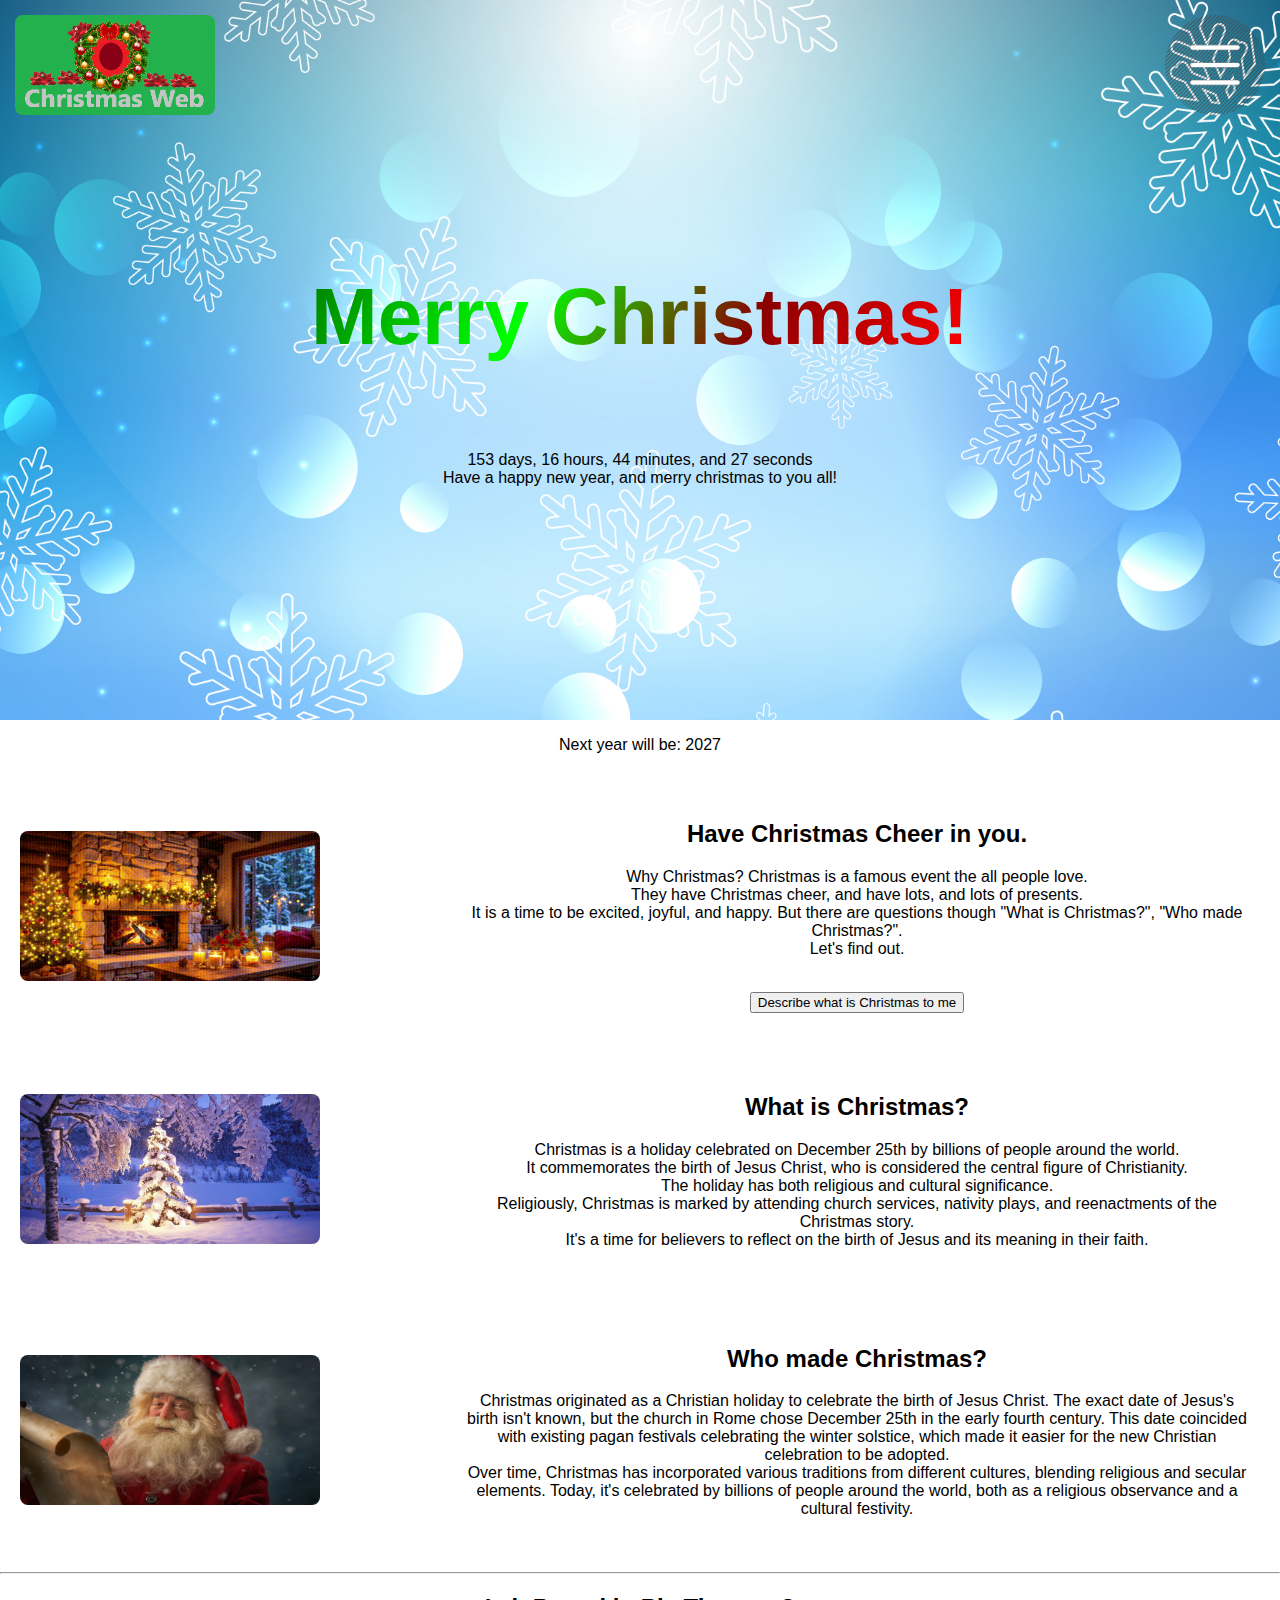
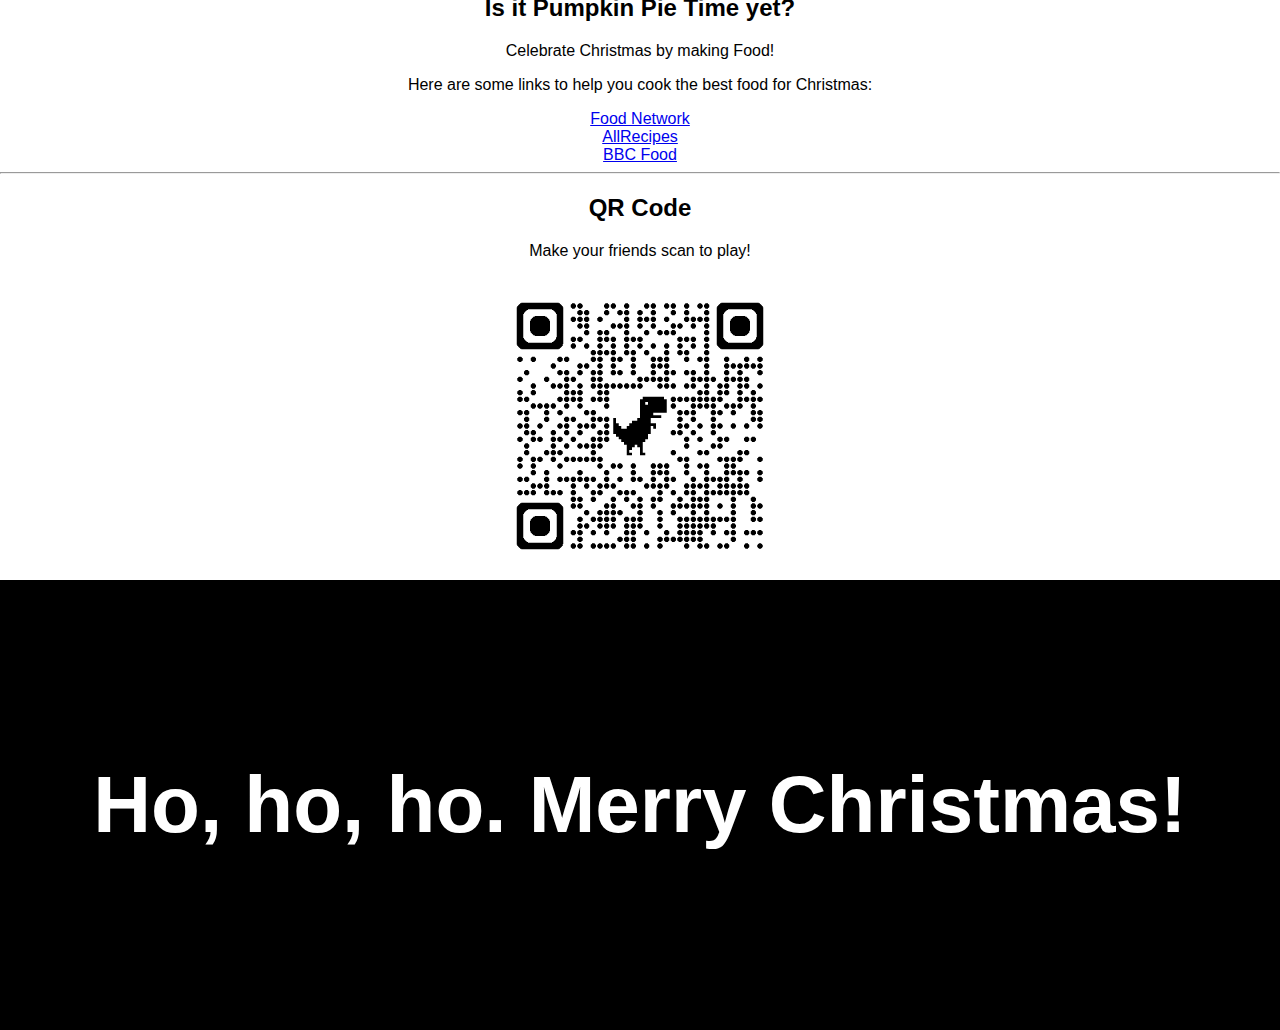
<file: index.html>
<!DOCTYPE html>
<html lang="en">
<head>
    <meta charset="UTF-8">
    <meta name="viewport" content="width=device-width, initial-scale=1.0">
    <title>
        Christmas Web
    </title>
    <link rel="shortcut icon" href="wreath.png">
    <link rel="stylesheet" href="style.css">
</head>
<body>
    <div class="santaEasterEggContainer" style="display: none; opacity: 0;">
        <img class="santa" src="santaSleigh.png">
    </div>
    <div class="sidebar">
        <div class="closeBtn">&times;</div>
        <h3>
            Christmas Options
        </h3>
        <p>
            Select one for the Christmas Fun!🎄
        </p>
        <hr>
        <a href="#christmasCheer">About Christmas</a>
        <br>
        <a href="games/">Games</a>
    </div>
    <nav><img id="logo" src="logo.png" onclick="new Audio('logo_sx.mp3').play();">
    <img id="options" src="options.gif" style="cursor: pointer;"></nav>
    <header>
        <div style="text-align: center;"><h1>
            Merry Christmas!
        </h1>
        <br>
        <p id="countdown">
            Countdown is unavailable. Please try again or use a different browser
        </p></div>
    </header>
    <p id="message">
        Next year will be: 0000
        <br>
        If the year has not been loaded. Please check that JavaScript is enabled in your browser's settings.
    </p>
    <div id="christmasCheer">
        <div class="aboutContainer">
            <img src="Christmas Video.gif" id="thumbnail" height="150" width="300"><br>
            <div class="about"><h2>
        Have Christmas Cheer in you.
    </h2>
    <p>
        Why Christmas? Christmas is a famous event the all people love.
        <br>They have Christmas cheer, and have lots, and lots of presents.
        <br>It is a time to be excited, joyful, and happy. But there are questions though "What is Christmas?", "Who made Christmas?".
        <br>Let's find out.
    </p>
    <br>
    <button id="santaEasterEgg" onclick="easterEgg();">Describe what is Christmas to me</button></div></div>
    <div class="aboutContainer">
        <img src="christmas 1.jpg" id="thumbnail" height="150" width="300"><br>
        <div class="about">
            <h2>
                What is Christmas?
            </h2>
            <p>
                Christmas is a holiday celebrated on December 25th by billions of people around the world.
                <br>It commemorates the birth of Jesus Christ, who is considered the central figure of Christianity.
                <br>The holiday has both religious and cultural significance.
            <br>
            Religiously, Christmas is marked by attending church services, nativity plays, and reenactments of the Christmas story.
            <br>It's a time for believers to reflect on the birth of Jesus and its meaning in their faith.
            </p>
        </div>
    </div>
    <div class="aboutContainer">
        <img src="santa claus.webp" id="thumbnail" height="150" width="300"><br>
        <div class="about">
            <h2>
                Who made Christmas?
            </h2>
            <p>
                Christmas originated as a Christian holiday to celebrate the birth of Jesus Christ. The exact date of Jesus's birth isn't known, but the church in Rome chose December 25th in the early fourth century. This date coincided with existing pagan festivals celebrating the winter solstice, which made it easier for the new Christian celebration to be adopted.
            <br>
            Over time, Christmas has incorporated various traditions from different cultures, blending religious and secular elements. Today, it's celebrated by billions of people around the world, both as a religious observance and a cultural festivity.
            </p>
        </div>
    </div>
</div>
<hr>
<h2>
    Is it Pumpkin Pie Time yet?
</h2>
<p>
    Celebrate Christmas by making Food!
</p>
<p>
    Here are some links to help you cook the best food for Christmas:
</p>
<a href="https://www.foodnetwork.com/holidays-and-parties/packages/holidays/holiday-central-christmas/the-best-christmas-recipes?form=MG0AV3">Food Network</a>
<br>
<a href="https://www.allrecipes.com/gallery/best-traditional-christmas-dishes/">AllRecipes</a>
<br>
<a href="https://www.bbc.co.uk/food/occasions/christmas?form=MG0AV3">BBC Food</a>
<hr>
<h2>
    QR Code
</h2>
<p>
    Make your friends scan to play!
</p>
<img height="300" width="300" src="qrcode.png">
<br>
<footer>
    <h1>
        Ho, ho, ho. Merry Christmas!
    </h1>
</footer>
    <script src="scripts.js"></script>
</body>
</html>
</file>
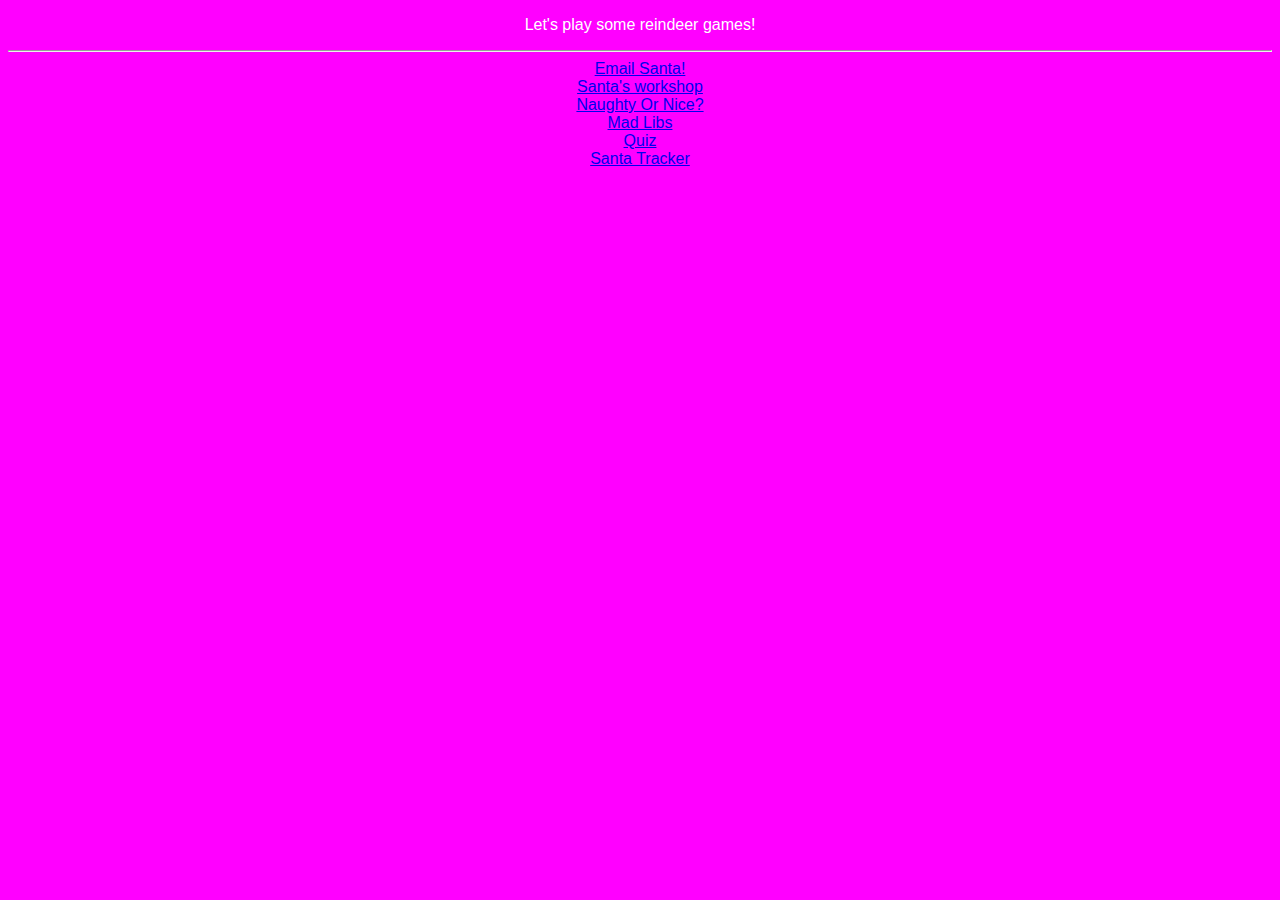
<file: games/index.html>
<!DOCTYPE html>
<html lang="en">
<head>
    <meta charset="UTF-8">
    <meta name="viewport" content="width=device-width, initial-scale=1.0">
    <title>
        Christmas Games
    </title>
    <style>
        html, body {
    background: magenta;
    color: white;
    text-align: center;
    font-family: Arial, Helvetica, sans-serif;
}
    </style>
    <link rel="shortcut icon" href="wreath.png">
</head>
<body>
    <p>
        Let's play some reindeer games!
    </p>
    <hr>
    <a href="emailSanta.html">Email Santa!</a><br>
    <a href="santaWorkshop.html">Santa's workshop</a><br>
    <a href="list.html">Naughty Or Nice?</a><br>
    <a href="madlibs.html">Mad Libs</a><br>
    <a href="quizwhiz.html">Quiz</a><br>
    <a href="santaTracker.html">Santa Tracker</a>
</body>
</html>
</file>
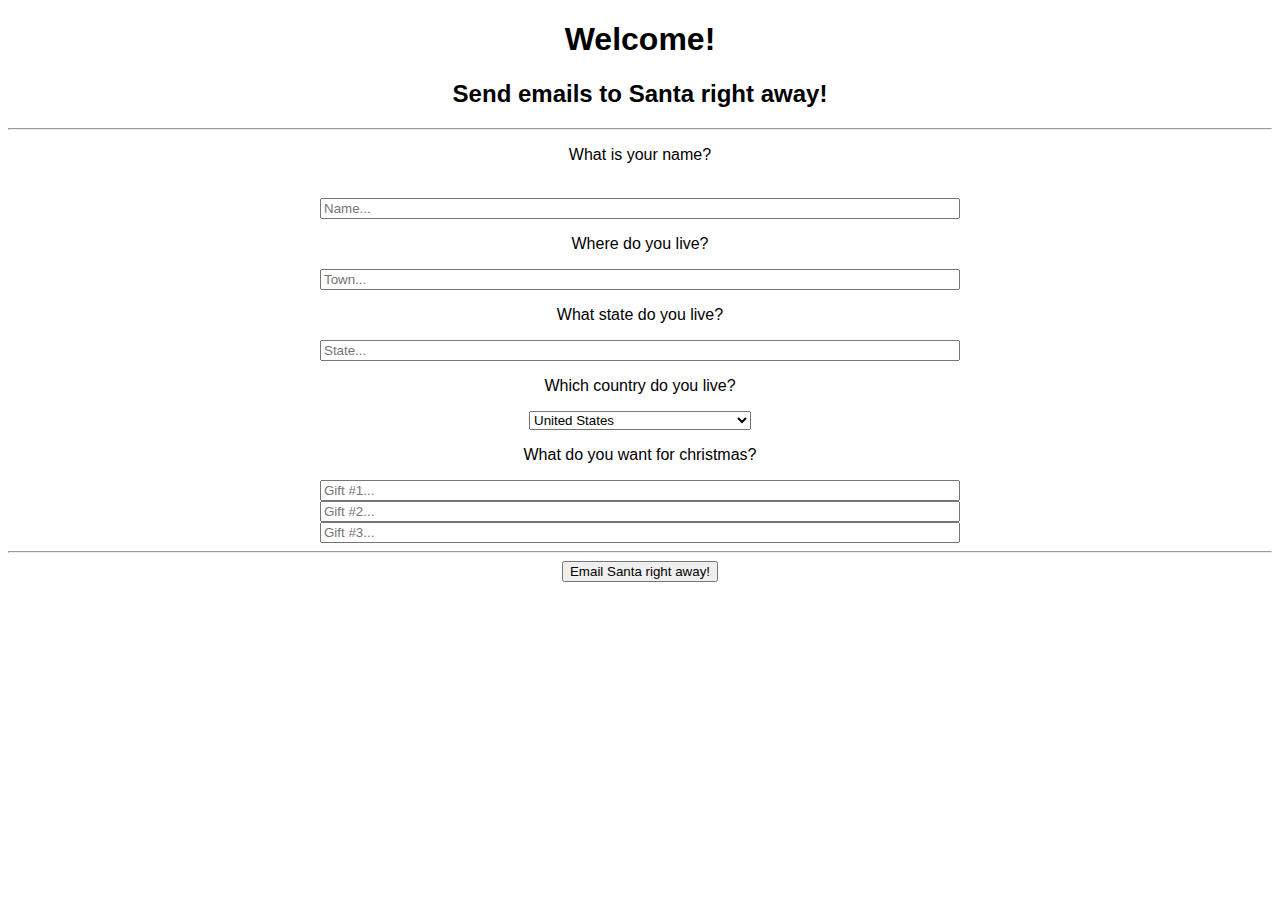
<file: games/emailSanta.html>
<!DOCTYPE html>
<html lang="en">
<head>
    <meta charset="UTF-8">
    <meta name="viewport" content="width=device-width, initial-scale=1.0">
    <title>Email Santa!</title>
    <style>
        html, body {
            font-family:Verdana, Geneva, Tahoma, sans-serif;
        }
        input {
            width: 50%;
        }
        .emailedContainer {
            background: rgba(0, 0, 0, 0.541);
            color: black;
            height: 100vh;
            width: 100%;
            position: fixed;
            top: 0;
            left: 0;
            display: flex;
            justify-content: center;
            align-items: center;
        }
        .emailedContainer .message {
            background: palegoldenrod;
            height: 80vh;
            width: 70%;
            font-family:'Segoe UI', Tahoma, Geneva, Verdana, sans-serif;
            border-radius: 8px;
            border: 10px solid rgb(84, 82, 61);
            overflow-y: scroll;
            overflow-x: hidden;
        }
    </style>
    <link rel="shortcut icon" href="wreath.png">
</head>
<body>
    <div class="emailedContainer" style="display: none;">
        <div class="message">
            <p id="msgtxt">
                Ho ho ho, Email me!
            </p>
        </div>
    </div>
    <center>
        <h1>
            Welcome!
        </h1>
        <h2>
            Send emails to Santa right away!
        </h2>
        <hr>
        <p>
            What is your name?
        </p>
        <br>
        <input id="name" type="text" placeholder="Name...">
        <br>
        <p>
            Where do you live?
        </p>
        <input id="town" type="text" placeholder="Town...">
        <br>
        <p>
            What state do you live?
        </p>
        <input id="state" type="text" placeholder="State...">
        <br>
        <p>
            Which country do you live?
        </p>
        <select id="countries">
            <option value="AF">Afghanistan</option> <option value="AL">Albania</option> <option value="DZ">Algeria</option> <option value="AD">Andorra</option> <option value="AO">Angola</option> <option value="AG">Antigua and Barbuda</option> <option value="AR">Argentina</option> <option value="AM">Armenia</option> <option value="AU">Australia</option> <option value="AT">Austria</option> <option value="AZ">Azerbaijan</option> <option value="BS">Bahamas</option> <option value="BH">Bahrain</option> <option value="BD">Bangladesh</option> <option value="BB">Barbados</option> <option value="BY">Belarus</option> <option value="BE">Belgium</option> <option value="BZ">Belize</option> <option value="BJ">Benin</option> <option value="BT">Bhutan</option> <option value="BO">Bolivia</option> <option value="BA">Bosnia and Herzegovina</option> <option value="BW">Botswana</option> <option value="BR">Brazil</option> <option value="BN">Brunei</option> <option value="BG">Bulgaria</option> <option value="BF">Burkina Faso</option> <option value="BI">Burundi</option> <option value="CV">Cabo Verde</option> <option value="KH">Cambodia</option> <option value="CM">Cameroon</option> <option value="CA">Canada</option> <option value="CF">Central African Republic</option> <option value="TD">Chad</option> <option value="CL">Chile</option> <option value="CN">China</option> <option value="CO">Colombia</option> <option value="KM">Comoros</option> <option value="CG">Congo</option> <option value="CR">Costa Rica</option> <option value="HR">Croatia</option> <option value="CU">Cuba</option> <option value="CY">Cyprus</option> <option value="CZ">Czech Republic</option> <option value="DK">Denmark</option> <option value="DJ">Djibouti</option> <option value="DM">Dominica</option> <option value="DO">Dominican Republic</option> <option value="EC">Ecuador</option> <option value="EG">Egypt</option> <option value="SV">El Salvador</option> <option value="GQ">Equatorial Guinea</option> <option value="ER">Eritrea</option> <option value="EE">Estonia</option> <option value="SZ">Eswatini</option> <option value="ET">Ethiopia</option> <option value="FJ">Fiji</option> <option value="FI">Finland</option> <option value="FR">France</option> <option value="GA">Gabon</option> <option value="GM">Gambia</option> <option value="GE">Georgia</option> <option value="DE">Germany</option> <option value="GH">Ghana</option> <option value="GR">Greece</option> <option value="GD">Grenada</option> <option value="GT">Guatemala</option> <option value="GN">Guinea</option> <option value="GW">Guinea-Bissau</option> <option value="GY">Guyana</option> <option value="HT">Haiti</option> <option value="HN">Honduras</option> <option value="HU">Hungary</option> <option value="IS">Iceland</option> <option value="IN">India</option> <option value="ID">Indonesia</option> <option value="IR">Iran</option> <option value="IQ">Iraq</option> <option value="IE">Ireland</option> <option value="IL">Israel</option> <option value="IT">Italy</option> <option value="JM">Jamaica</option> <option value="JP">Japan</option> <option value="JO">Jordan</option> <option value="KZ">Kazakhstan</option> <option value="KE">Kenya</option> <option value="KI">Kiribati</option> <option value="KP">Korea (North)</option> <option value="KR">Korea (South)</option> <option value="KW">Kuwait</option> <option value="KG">Kyrgyzstan</option> <option value="LA">Laos</option> <option value="LV">Latvia</option> <option value="LB">Lebanon</option> <option value="LS">Lesotho</option> <option value="LR">Liberia</option> <option value="LY">Libya</option> <option value="LI">Liechtenstein</option> <option value="LT">Lithuania</option> <option value="LU">Luxembourg</option> <option value="MG">Madagascar</option> <option value="MW">Malawi</option> <option value="MY">Malaysia</option> <option value="MV">Maldives</option> <option value="ML">Mali</option> <option value="MT">Malta</option> <option value="MH">Marshall Islands</option> <option value="MR">Mauritania</option> <option value="MU">Mauritius</option> <option value="MX">Mexico</option> <option value="FM">Micronesia</option> <option value="MD">Moldova</option> <option value="MC">Monaco</option> <option value="MN">Mongolia</option> <option value="ME">Montenegro</option> <option value="MA">Morocco</option> <option value="MZ">Mozambique</option> <option value="MM">Myanmar</option> <option value="NA">Namibia</option> <option value="NR">Nauru</option> <option value="NP">Nepal</option> <option value="NL">Netherlands</option> <option value="NZ">New Zealand</option> <option value="NI">Nicaragua</option> <option value="NE">Niger</option> <option value="NG">Nigeria</option> <option value="MK">North Macedonia</option> <option value="NO">Norway</option> <option value="OM">Oman</option> <option value="PK">Pakistan</option> <option value="PW">Palau</option> <option value="PA">Panama</option> <option value="PG">Papua New Guinea</option> <option value="PY">Paraguay</option> <option value="PE">Peru</option> <option value="PH">Philippines</option> <option value="PL">Poland</option> <option value="PT">Portugal</option> <option value="QA">Qatar</option> <option value="RO">Romania</option> <option value="RU">Russia</option> <option value="RW">Rwanda</option> <option value="KN">Saint Kitts and Nevis</option> <option value="LC">Saint Lucia</option> <option value="VC">Saint Vincent and the Grenadines</option> <option value="WS">Samoa</option> <option value="SM">San Marino</option> <option value="ST">Sao Tome and Principe</option> <option value="SA">Saudi Arabia</option> <option value="SN">Senegal</option> <option value="RS">Serbia</option> <option value="SC">Seychelles</option> <option value="SL">Sierra Leone</option> <option value="SG">Singapore</option> <option value="SK">Slovakia</option> <option value="SI">Slovenia</option> <option value="SB">Solomon Islands</option> <option value="SO">Somalia</option> <option value="US" selected>United States</option> <option value="UK">United Kingdom</option>
        </select>
        <br>
        <p>
            What do you want for christmas?
        </p>
        <input id="gift1" type="text" placeholder="Gift #1...">
        <br>
        <input id="gift2" type="text" placeholder="Gift #2...">
        <br>
        <input id="gift3" type="text" placeholder="Gift #3...">
        <hr>
        <button id="email" type="submit">Email Santa right away!</button>
    </center>
    <script>
        document.getElementById("email").addEventListener("click", () => {
            alert("Emailed! Please wait...");
            let name = encodeURIComponent(document.getElementById("name").value);
                let town = encodeURIComponent(document.getElementById("town").value);
                let state = encodeURIComponent(document.getElementById("state").value);
                let country = encodeURIComponent(document.getElementById("countries").value);
                let gifts = {
                    gift1: encodeURIComponent(document.getElementById("gift1").value),
                    gift2: encodeURIComponent(document.getElementById("gift2").value),
                    gift3: encodeURIComponent(document.getElementById("gift3").value)
                };
                let generateCode = `?emailSent=true&name=${name}&town=${town}&state=${state}&country=${country}&gift1=${gifts.gift1}&gift2=${gifts.gift2}&gift3=${gifts.gift3}`;
                setTimeout(() => {
                    try {
                    location.search = generateCode;
                } catch(error) {
                    console.error(error);
                }
                }, 10000);
        });
        /* Message */
        function getUrlParams() {
    const params = {};
    const queryString = window.location.search.substring(1);
    const regex = /([^&=]+)=([^&]*)/g;
    let m;
    while (m = regex.exec(queryString)) {
        params[decodeURIComponent(m[1])] = decodeURIComponent(m[2]);
    }
    return params;
}
function returnParam() {
    const param = getUrlParams();
    if (param.emailSent == "true") {
        document.querySelector(".emailedContainer").style.display = "flex";
    }
    let message = `
    Ho, ho, ho! It's me! Santa Claus! It is great to see you, ${param.name}!
    <br>It is nice to see you in ${param.town}! I love that place, and I love your state, too!
    <br>Good old ${param.state}! You got a great list happening here! You wanted a ${param.gift1}, a ${param.gift2}, and a ${param.gift3}! Wow!
    <br>My good elves made this email for me and mostly for you.
    <br>Ho, ho, ho! Merry Christmas, ${param.name}! I'll see you there in ${param.country}!
    <br><img height="400" width="500" src="images/signature.jpg"><br><b>From: Santa Claus, North Pole</b>`;
    document.getElementById("msgtxt").innerHTML = message;
}
returnParam();
    </script>
</body>
</html>
</file>
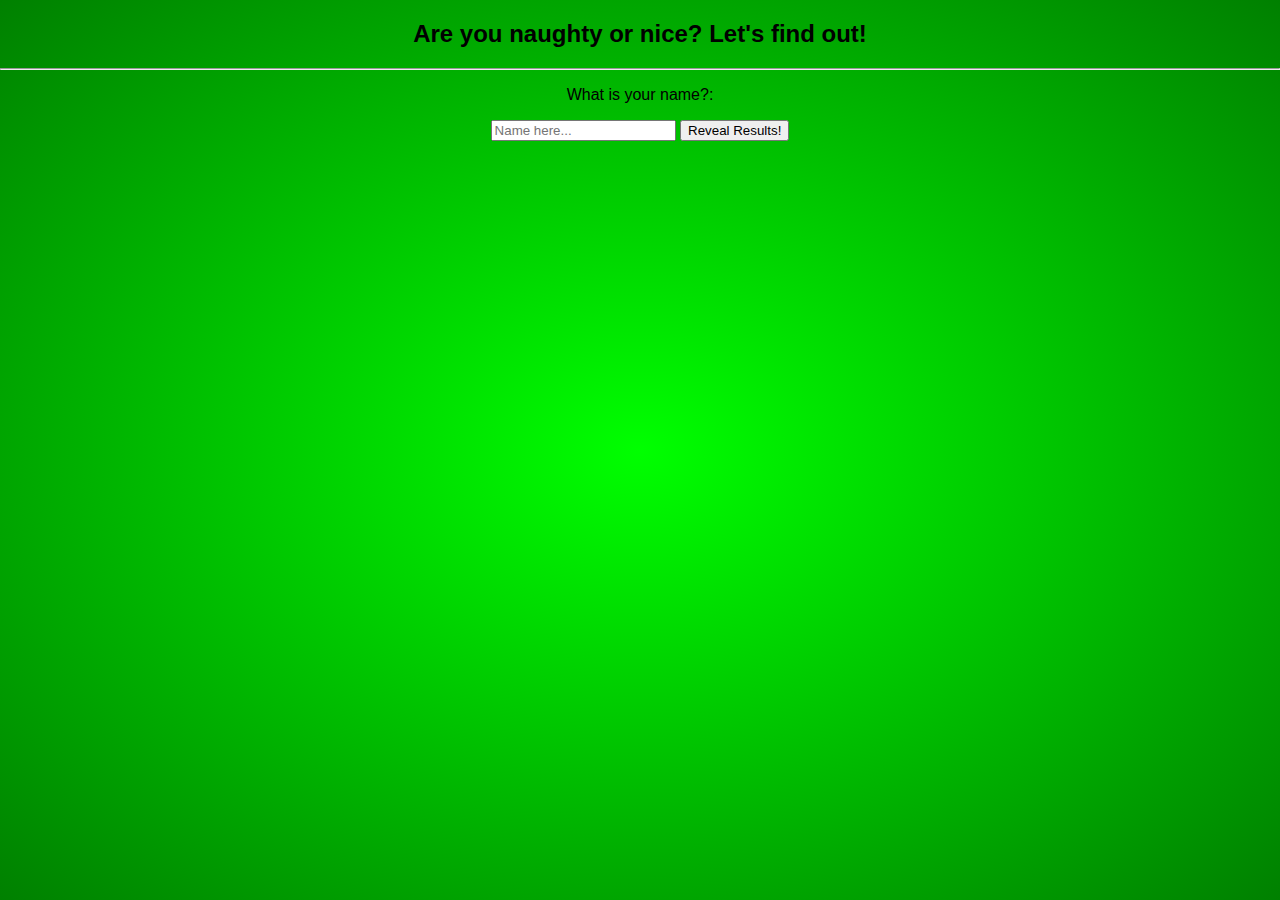
<file: games/list.html>
<!DOCTYPE html>
<html lang="en">
<head>
    <meta charset="UTF-8">
    <meta name="viewport" content="width=device-width, initial-scale=1.0">
    <title>
        Am I Naughty Or Nice?
    </title>
    <style>
        html, body {
            margin: 0;
            font-family: Arial, Helvetica, sans-serif;
            background: radial-gradient(lime, green);
            height: 100vh;
            width: 100%;
            position: absolute;
            top: 0;
            left: 0;
        }
    </style>
    <link rel="shortcut icon" href="wreath.png">
</head>
<body>
    <center>
        <h2>
            Are you naughty or nice? Let's find out!
        </h2>
        <hr>
        <p>
            What is your name?:
        </p>
        <form action="javascript:results();">
            <input id="name" type="text" placeholder="Name here..." required>
            <button type="submit">Reveal Results!</button>
        </form>
        <p id="results">
        </p>
    </center>
    <script>
        var resultsTable = [
            {
                personType: "Naughty",
                results: (reason, name) => { return `
                <h2>
                    You are naughty, ${name}
                    </h2>
                    <br>
                    Sorry, but you are on the naughty list, because${reason}. Santa really does not like to hear that!
                    <br>
                    But do not worry! You can try again next year!` },
                reasons: [
                    " you were disrespectful",
                    " you were not acting so good!",
                ]
            },
            {
                personType: "Nice",
                results: (reason, name) => { return `
                <h2>
                    You are nice! Yay, ${name}!
                    <br>
                    You were just a very nice kid, ${name}! Santa really loves that. He loves to hear that from you!` },
                reasons: []
            }
        ];
        function results() {
            let input = document.querySelector("#name");
            let randomResult = resultsTable[Math.floor(Math.random()*resultsTable.length)];
            document.querySelector("#results").innerHTML = randomResult.results(randomResult.reasons[Math.floor(Math.random()*randomResult.reasons.length)], input.value);
        }
    </script>
</body>
</html>
</file>
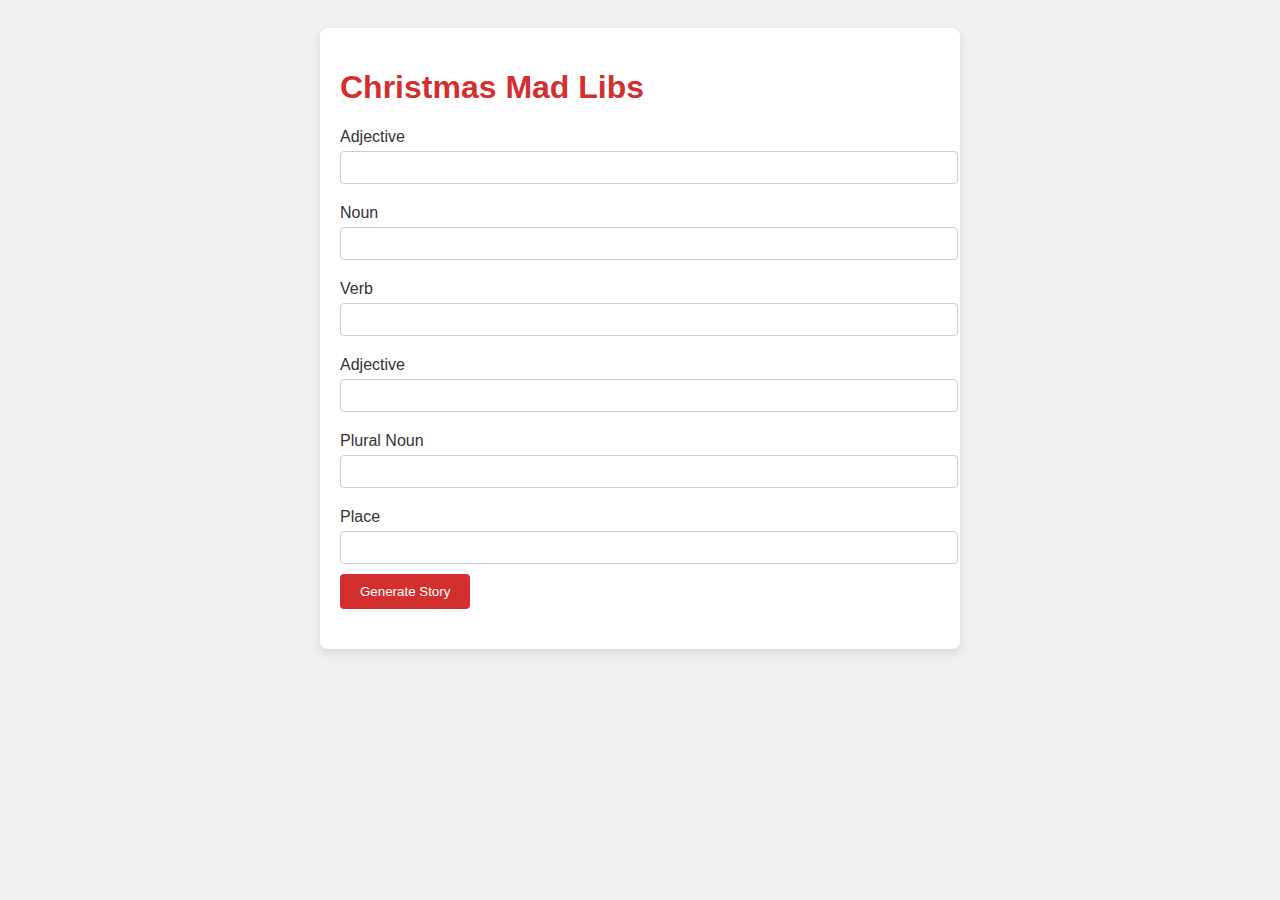
<file: games/madlibs.html>
<!DOCTYPE html>
<html lang="en">
<head>
    <meta charset="UTF-8">
    <meta name="viewport" content="width=device-width, initial-scale=1.0">
    <title>Christmas Mad Libs</title>
    <style>
        body {
            font-family: Arial, sans-serif;
            background-color: #f0f0f0;
            color: #333;
            padding: 20px;
        }
        h1 {
            color: #d32f2f;
        }
        .madlibs-container {
            max-width: 600px;
            margin: 0 auto;
            background-color: #fff;
            padding: 20px;
            border-radius: 8px;
            box-shadow: 0 4px 8px rgba(0,0,0,0.1);
        }
        .madlibs-container label {
            display: block;
            margin: 10px 0 5px;
        }
        .madlibs-container input {
            width: 100%;
            padding: 8px;
            margin-bottom: 10px;
            border: 1px solid #ccc;
            border-radius: 4px;
        }
        .madlibs-container button {
            display: inline-block;
            padding: 10px 20px;
            color: #fff;
            background-color: #d32f2f;
            border: none;
            border-radius: 4px;
            cursor: pointer;
        }
        .madlibs-container button:hover {
            background-color: #b71c1c;
        }
        .story {
            margin-top: 20px;
        }
    </style>
    <link rel="shortcut icon" href="wreath.png">
</head>
<body>
    <div class="madlibs-container">
        <h1>Christmas Mad Libs</h1>
        <form id="madlibs-form">
            <label for="adjective">Adjective</label>
            <input type="text" id="adjective" name="adjective" required>

            <label for="noun">Noun</label>
            <input type="text" id="noun" name="noun" required>

            <label for="verb">Verb</label>
            <input type="text" id="verb" name="verb" required>

            <label for="adjective2">Adjective</label>
            <input type="text" id="adjective2" name="adjective2" required>

            <label for="plural-noun">Plural Noun</label>
            <input type="text" id="plural-noun" name="plural-noun" required>

            <label for="place">Place</label>
            <input type="text" id="place" name="place" required>

            <button type="button" onclick="generateStory()">Generate Story</button>
        </form>

        <div class="story" id="story"></div>
    </div>

    <script>
        function generateStory() {
            const adjective = document.getElementById('adjective').value;
            const noun = document.getElementById('noun').value;
            const verb = document.getElementById('verb').value;
            const adjective2 = document.getElementById('adjective2').value;
            const pluralNoun = document.getElementById('plural-noun').value;
            const place = document.getElementById('place').value;

            const story = `It was a ${adjective} Christmas Eve, and everyone in the ${noun} was excited to ${verb}. The ${adjective2} ${pluralNoun} were hanging on the tree, and the smell of cookies filled the air. Suddenly, a loud noise came from ${place}. What a surprise!`;

            document.getElementById('story').innerText = story;
        }
    </script>
</body>
</html>
</file>
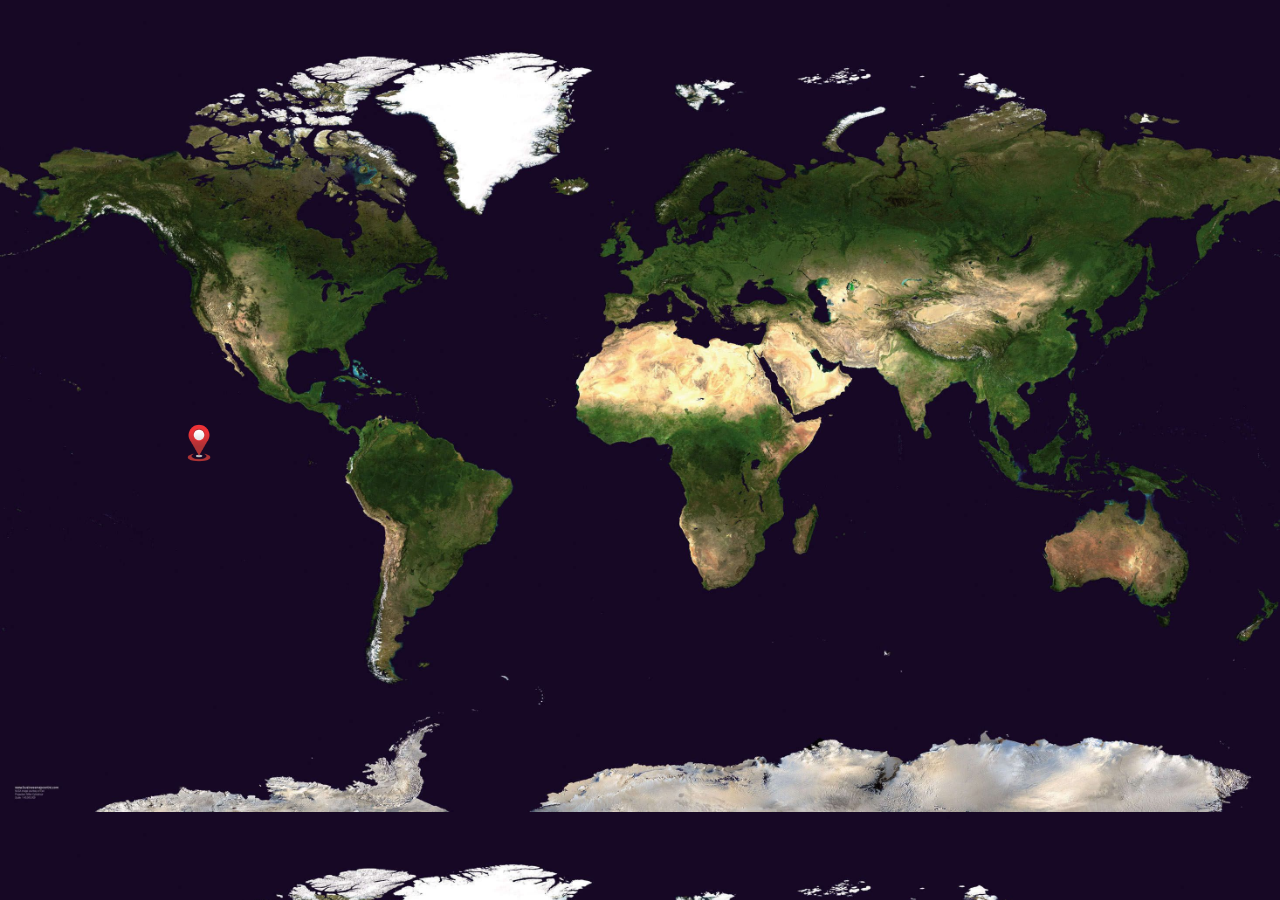
<file: games/santaTracker.html>
<!DOCTYPE html>
<html lang="en">
<head>
    <meta charset="UTF-8">
    <meta name="viewport" content="width=device-width, initial-scale=1.0">
    <title>
        Santa Tracker
    </title>
    <link rel="shortcut icon" href="wreath.png">
</head>
<body style="background: url('images/map.jpg'); height: 100vh; width: 100%; margin: 0; position: fixed; top: 0; left: 0; background-size: cover;">
    <img height="40" src="images/location icon.png" id="location">
    <script>
        var santaLocate = document.getElementById("location");
        setTimeout(() => {
            santaLocate.style.transition = "0.3s ease-in-out";
            santaLocate.style.position = "absolute";
        santaLocate.style.top = Math.floor(Math.random()*100).toString() + "%";
        santaLocate.style.left = Math.floor(Math.random()*100).toString() + "%";
        }, 500);
    </script>
</body>
</html>
</file>
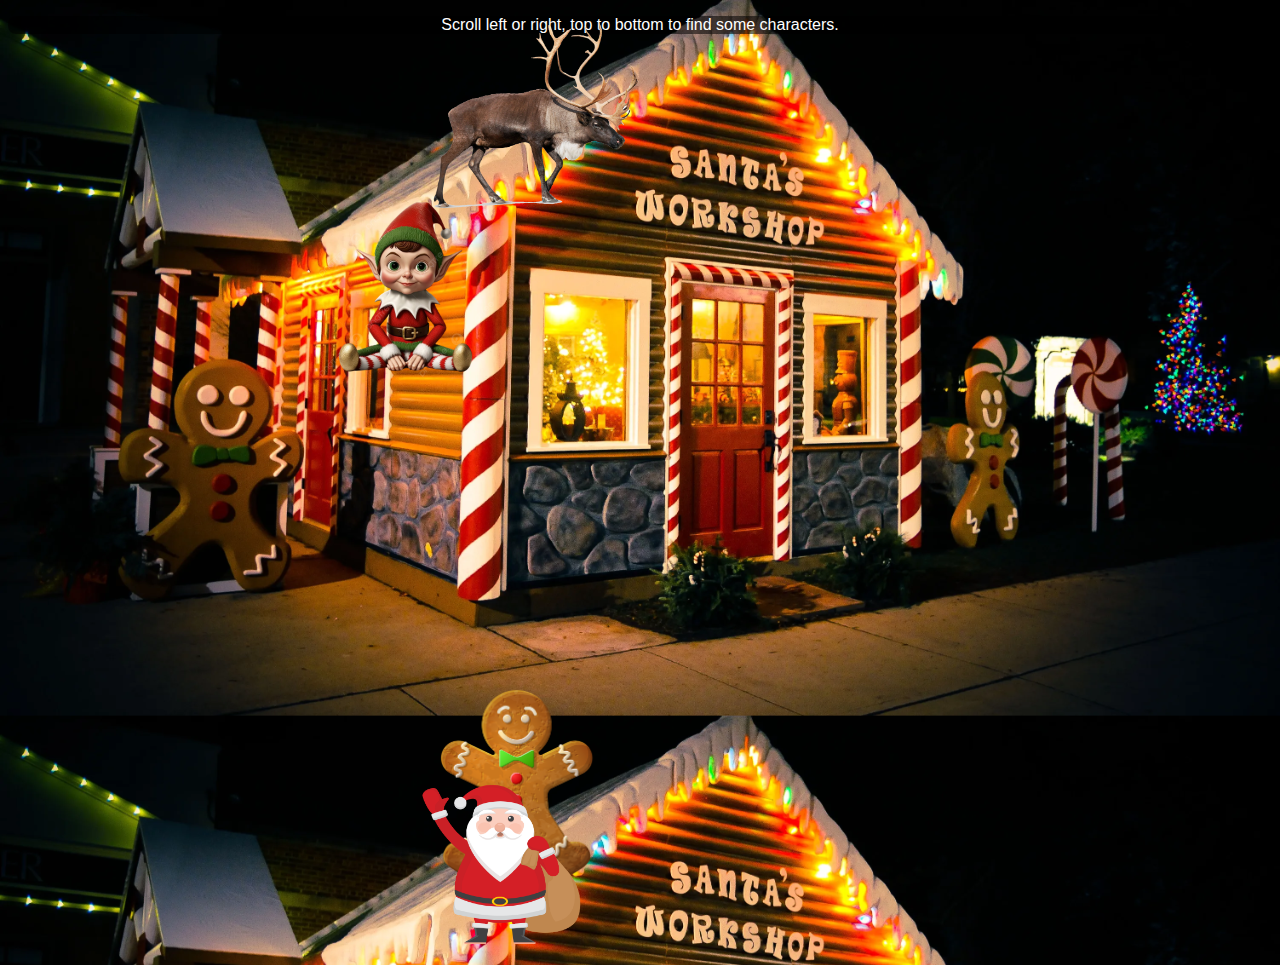
<file: games/santaWorkshop.html>
<!DOCTYPE html>
<html lang="en">
<head>
    <meta charset="UTF-8">
    <meta name="viewport" content="width=device-width, initial-scale=1.0">
    <title>Santa's Workshop</title>
    <link rel="shortcut icon" href="wreath.png">
    <style>
        body {
            background: url("images/workshop.webp");
            background-size: cover;
            background-repeat: repeat;
        }
        .bio {
            background: rgba(0, 0, 0, 0.541);
            color: black;
            height: 100vh;
            width: 100%;
            position: fixed;
            top: 0;
            left: 0;
            z-index: 10000000;
        }
        @media screen and (max-width: 800px) {
            .bio {
                height: 150vh;
            }
        }
        .bio .message {
            background: palegoldenrod;
            height: 80vh;
            width: 70%;
            font-family:'Segoe UI', Tahoma, Geneva, Verdana, sans-serif;
            border-radius: 8px;
            border: 10px solid rgb(84, 82, 61);
            overflow-y: scroll;
            overflow-x: hidden;
            position: absolute;
            top: 8px;
            left: 15%;
        }
        .bio .message .title {
            font-family: Georgia, 'Times New Roman', Times, serif;
        }
        .bio .message .close {
            font-size: 1.5em;
            font-weight: bolder;
            float: right;
            background: transparent;
            color: black;
            border: none;
        }
        #elf, #gingerbread, #reindeer, #santa {
            cursor: pointer;
            transition: 1s ease-in-out;
        }
    </style>
</head>
<body>
    <div class="bio" style="display: none;">
        <div class="message">
            <h2 class="title">
                The Character
            </h2>
            <button class="close" onclick="document.querySelector('.bio').style.display = 'none';">&times;</button>
            <hr>
            <p class="about">
                Who, and what is this character?
            </p>
        </div>
    </div>
    <img src="images/elf.png" height="200" id="elf">
    <img src="images/gingerbread man.png" height="200" id="gingerbread">
    <img src="images/reindeer.png" height="200" id="reindeer">
    <img src="images/santa.png" height="200" id="santa">
    <center><p style="color: white; background: rgba(0, 0, 0, 0.541); border-radius: 8px; font-family: Arial, Helvetica, sans-serif; z-index: 5;">Scroll left or right, top to bottom to find some characters.</p></center>
    <script>
        var elf = document.getElementById("elf");
        var gingerbread = document.getElementById("gingerbread");
        var reindeer = document.getElementById("reindeer");
        var santa = document.getElementById("santa");
        var biocontainer = document.querySelector(".bio");
        var biomessage = biocontainer.querySelector(".message");
        var characterName = biomessage.querySelector(".title");
        var characterbio = biomessage.querySelector(".about");
        function organize(obj) {
            var topPos = Math.floor(Math.random()*100) + "%";
            var xPos = Math.floor(Math.random()*100) + "%";
            obj.style.position = "absolute";
            obj.style.top = topPos;
            obj.style.left = xPos;
        }
        function about(bio, character) {
            biocontainer.style.display = "block";
            characterName.innerHTML = character;
            characterbio.innerHTML = bio;
        }
        organize(elf);
        organize(gingerbread);
        organize(reindeer);
        organize(santa);
        elf.addEventListener("click", () => {about(`
            Santa's elves are really hard workers with lots of joy and happiness.
            <br>The elves make toys and toys for the kids. Elves really help Santa get on his feet with helpers with him.
            <br>The elves make gifts to family and friends. No matter if they are not related, they will still have a present.
            <br>Even grandchildren, children, kids, students, and everyone else.`, "The Elf Worker")});
        gingerbread.addEventListener("click", () => {about(`
            It is the gingerbread man. The only famous, common christmas cookie ever!
            <br>A old lady makes a gingerbread man. The gingerbread comes alive and runs away.
            <br>Then the old lady chases the gingerbread. He ran past a pig, and the pig came running
            <br>for that gingerbread man, too! They went past a horse, and the horse came running
            <br>for that gingerbread man, either! They went past a farmer, and the farmer came running
            <br>for that gingerbread man! They went past a cat, and the cat came running
            <br>for that gingerbread man! They went past a dog, and the dog came running
            <br>for that gingerbread man! The cat and dog argued and argued, they went past a baby,
            <br>and the baby... ate it.`, "The Gingerbread Man")});
        reindeer.addEventListener("click", () => {about(`
            Santa's reindeers are a great help for him, with the elves, too. The reindeers flyed and flyed for
            <br>Christmas to strike! Santa, on his sleigh. With reindeers of Rudolph, Dasher, Dancer, Prancer, Vixen,
            <br>Comet, Cupid, Donner, and Blitzen were giving presents to all in the whole entire world!
            <br>Who is the most special reindeer of all? Rudolph! With this red, shiny, bright nose!`, "Rudolph the Red-Nosed Reindeer and Friends")});
        santa.addEventListener("click", () => {about(`
            "Ho, ho, ho!" Santa says with cheer. Santa is the most crucial thing of Christmas. Santa Claus
            <br>gives presents to children. But there is one who can act a little like Santa Claus... a Secret Santa.
            <br>Santa Claus has reindeers to help him fly abroad into the sky with clouds drove past by from his sleigh.`, "Santa Claus")});
    </script>
</body>
</html>
</file>
<file: style.css>
html, body {
    font-family: 'Trebuchet MS', 'Lucida Sans Unicode', 'Lucida Grande', 'Lucida Sans', Arial, sans-serif;
    margin: 0;
    text-align: center;
    background: white;
    scroll-behavior: smooth;
}
nav {
    background: transparent;
    transition: 0.3s ease-in-out;
    position: fixed;
    top: 0;
    left: 0;
    width: 100%;
    height: 23vh;
    z-index: 5;
}
#logo {
    height: 100px;
    width: 200px;
    border-radius: 8px;
    transition: 0.2s ease-in-out;
    position: fixed;
    top: 15px;
    left: 15px;
}
#logo:hover {
    box-shadow: 0 0 5px black;
}
#options {
    height: 100px;
    width: 100px;;
    position: fixed;
    top: 15px;
    right: 15px;
    border-radius: 50%;
}
header {
    background: url("banner.jpg");
    background-size: cover;
    height: 80vh;
    width: 100%;
    z-index: -1;
    display: flex;
    justify-content: center;
    align-items: center;
    background-attachment: fixed;
    background-position: center;
    background-repeat: no-repeat;
    background-size: cover;
}
header h1 {
    font-size: 5em;
    background: linear-gradient(120deg, green, lime, darkred, red);
    -webkit-background-clip: text;
    color: transparent;
}
.santaEasterEggContainer {
    background: rgba(0, 0, 0, 0.541);
    height: 100vh;
    width: 100%;
    position: fixed;
    top: 0;
    left: 0;
    z-index: 10;
    transition: 1s ease-in-out;
}

.santaEasterEggContainer .santa {
    height: 30vh;
    width: 40vw;
    z-index: 11;
    position: absolute;
    bottom: 15px;
    right: 5px;
    transform: rotateY(180deg);
    transition: 2s ease-in-out;
}
/* Sidebar */
.sidebar {
    background: rgb(12, 160, 12);
    height: 100vh;
    width: 30%;
    position: fixed;
    top: 0;
    right: -100%;
    color: white;
    z-index: 9;
    transition: 0.5s ease-in-out;
}
.sidebar .closeBtn {
    position: absolute;
    top: 5px;
    right: 5px;
    font-size: 3em;
    cursor: pointer;
}
.sidebar a {
    color: white;
    text-decoration: none;
    font-size: 2em;
}
/* About Divs */
.aboutContainer {
    width: 100%;
    position: relative;
    display: flex;
    justify-content: space-between;
    align-items: center;
    padding: 20px;
    box-sizing: border-box;
    flex-wrap: wrap;
}

.aboutContainer #thumbnail {
    border-radius: 8px;
    flex-shrink: 0;
}

.aboutContainer .about {
    width: 65%;
    overflow-x: auto;
    padding: 10px;
    box-sizing: border-box;
    word-break: break-word;
}

/* Media query for screens smaller than 600px */
@media screen and (max-width: 600px) {
    .aboutContainer {
        flex-direction: column;
        align-items: flex-start;
    }

    .aboutContainer #thumbnail {
        margin-bottom: 10px; 
    }

    .aboutContainer .about {
        width: 100%; 
    }
}

/* For footer */
footer {
    background: black;
    color: white;
    display: flex;
    justify-content: center;
    align-items: center;
    height: 50vh;
    width: 100%;
}
footer h1 {
    font-size: 5em;
}
/* Media query for screens smaller than 600px */
@media screen and (max-width: 600px) {
    .santaEasterEggContainer {
        height: 120vh;
    }
    .santaEasterEggContainer .santa {
        height: 20vh; /* Adjust height to fit smaller screens */
        width: 70vw; /* Adjust width to fit smaller screens */
        top: 80vh; /* Adjust bottom position */
        right: 0; /* Adjust right position */
    }
    header { height: 60vh; /* Adjust height for smaller screens if needed */ padding: 20px; } header h1 { font-size: 2.5em; /* Smaller font size for better readability */ } #countdown { font-size: 1em; /* Adjust font size for the paragraph */ }
    .sidebar {
        height: 120vh;
        width: 100%;
    }
}
</file>
